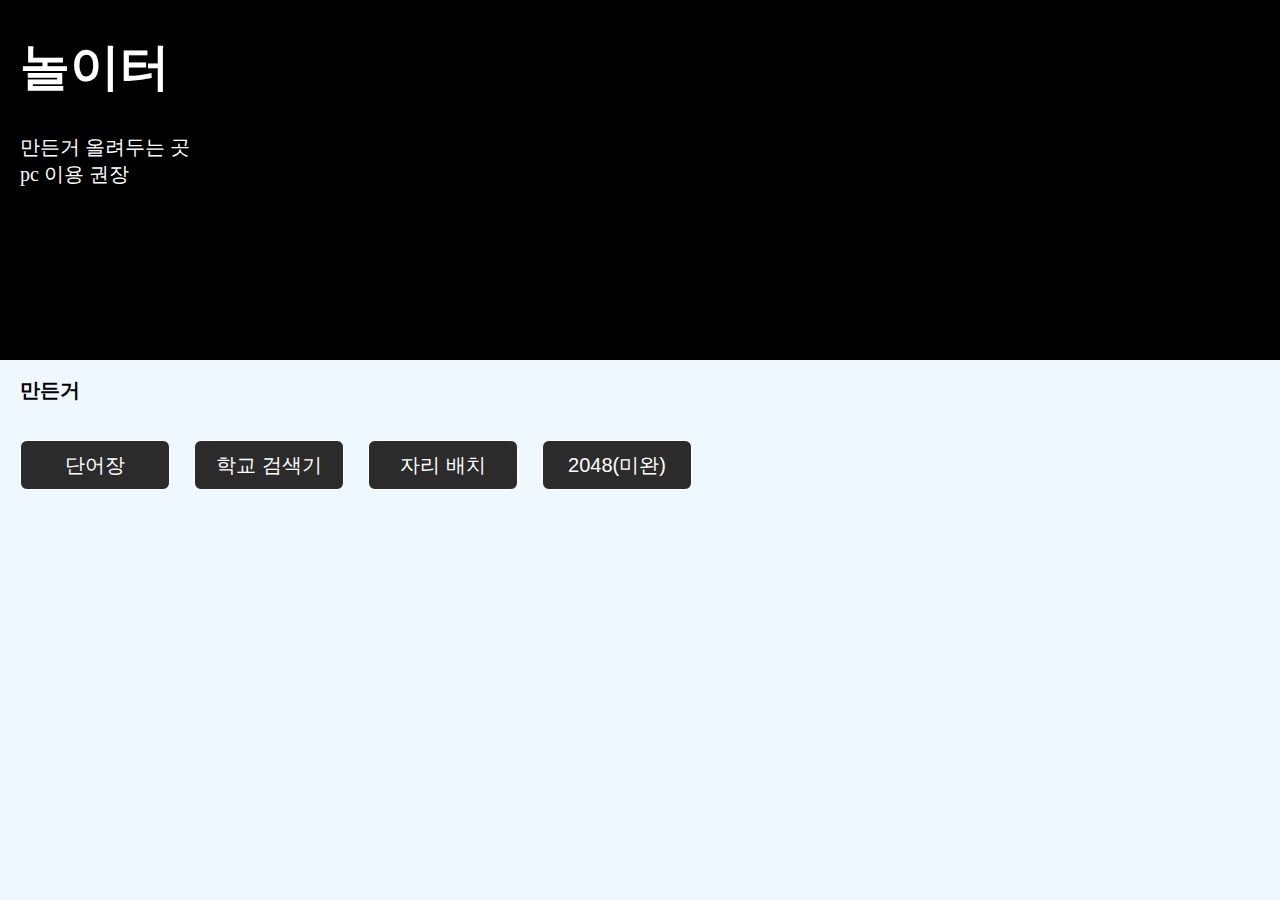
<file: index.html>
<!DOCTYPE html>
<html lang="en">
<head>
    <meta charset="UTF-8">
    <meta http-equiv="X-UA-Compatible" content="IE=edge">
    <meta name="viewport" content="width=device-width, initial-scale=1.0">
    <title>놀이터</title>
    <link href="style.css" rel="stylesheet"> 
</head>
<body>
    <div class="half">
        <h1 class="title" onclick="location.href='https:\/\/github.com/Cyanicmoon'">놀이터</h1>
        <p class="info">만든거 올려두는 곳<br>pc 이용 권장</p>
    </div>
    <div class="things">
        <h2 class="methods">만든거</h2>
        <button class="button-methods" onclick="location.href='/WordTest'">단어장</button>
        <!--<button class="button-methods" onclick="location.href='/CheckList'">체크리스트</button>-->
        <button class="button-methods" onclick="location.href='/SearchSchool'">학교 검색기</button>
        <button class="button-methods" onclick="location.href='/MixSeat'">자리 배치</button>
        <button class="button-methods" onclick="location.href='/2048'">2048(미완)</button>
    </div>
</body>
</html>
</file>
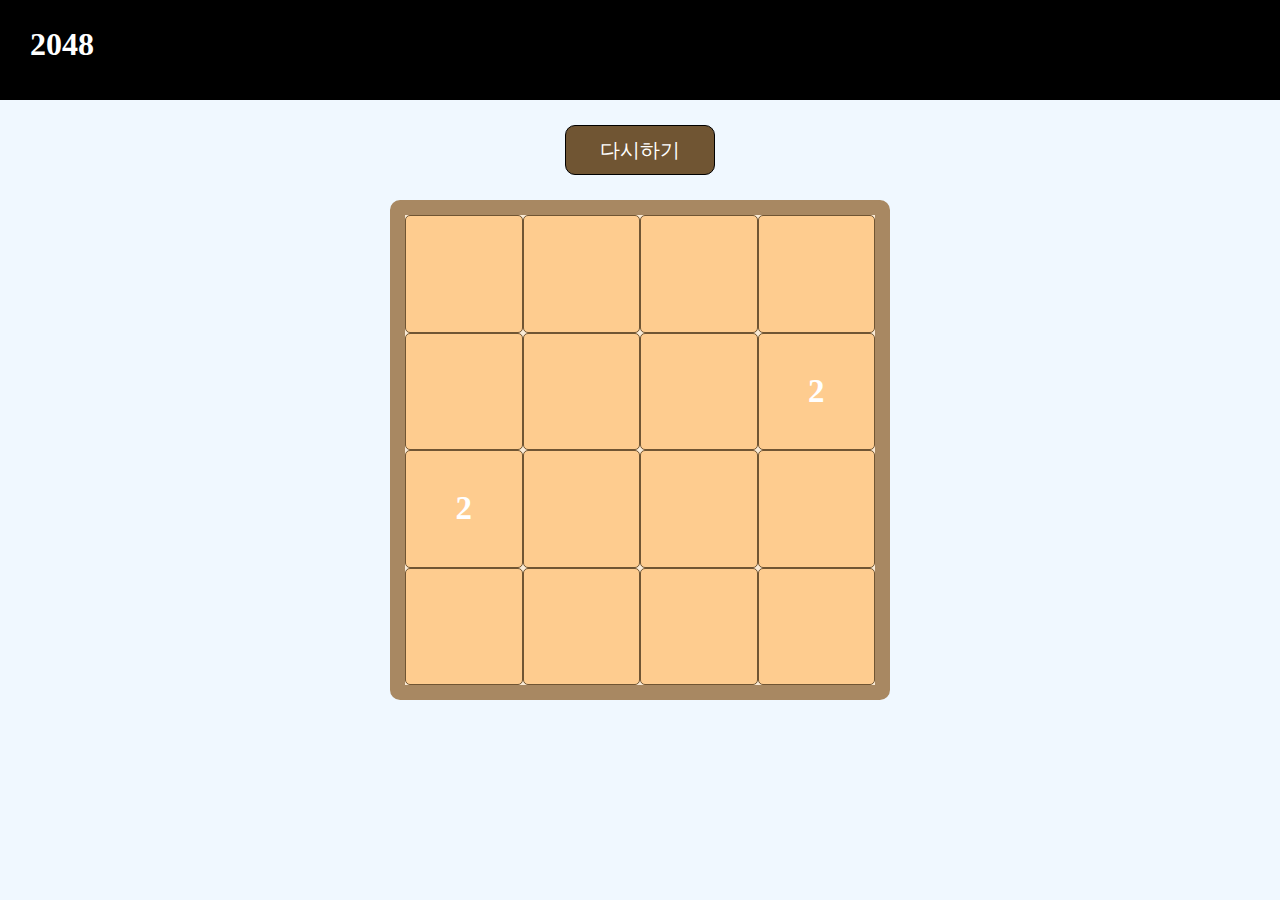
<file: 2048/index.html>
<!DOCTYPE html>
<html lang="en">
<head>
    <meta charset="UTF-8">
    <meta http-equiv="X-UA-Compatible" content="IE=edge">
    <meta name="viewport" content="width=device-width, initial-scale=1.0">
    <title>2048</title>
    <link href="style.css"  rel="stylesheet">
</head>
<body>
    <header>
        <h1 class="title">2048</h1>
        <!-- <h2 class="maker">Made by Lati</h2> -->
    </header>
    <div class="container">
        <input type="button" class="restart" onclick="restart()" value="다시하기">
        <div class="main-div">
            <div class="line-div">
                <div class="item-div">
                    <p class="num-p"></p>
                </div>
                <div class="item-div">
                    <p class="num-p"></p>
                </div>
                <div class="item-div">
                    <p class="num-p"></p>
                </div>
                <div class="item-div">
                    <p class="num-p"></p>
                </div>
            </div>
            <div class="line-div">
                <div class="item-div">
                    <p class="num-p"></p>
                </div>
                <div class="item-div">
                    <p class="num-p"></p>
                </div>
                <div class="item-div">
                    <p class="num-p"></p>
                </div>
                <div class="item-div">
                    <p class="num-p"></p>
                </div>
            </div>
            <div class="line-div">
                <div class="item-div">
                    <p class="num-p"></p>
                </div>
                <div class="item-div">
                    <p class="num-p"></p>
                </div>
                <div class="item-div">
                    <p class="num-p"></p>
                </div>
                <div class="item-div">
                    <p class="num-p"></p>
                </div>
            </div>
            <div class="line-div">
                <div class="item-div">
                    <p class="num-p"></p>
                </div>
                <div class="item-div">
                    <p class="num-p"></p>
                </div>
                <div class="item-div">
                    <p class="num-p"></p>
                </div>
                <div class="item-div">
                    <p class="num-p"></p>
                </div>
            </div>
        </div>
    </div>
</body>
<script src="main.js"></script>
</html>
</file>
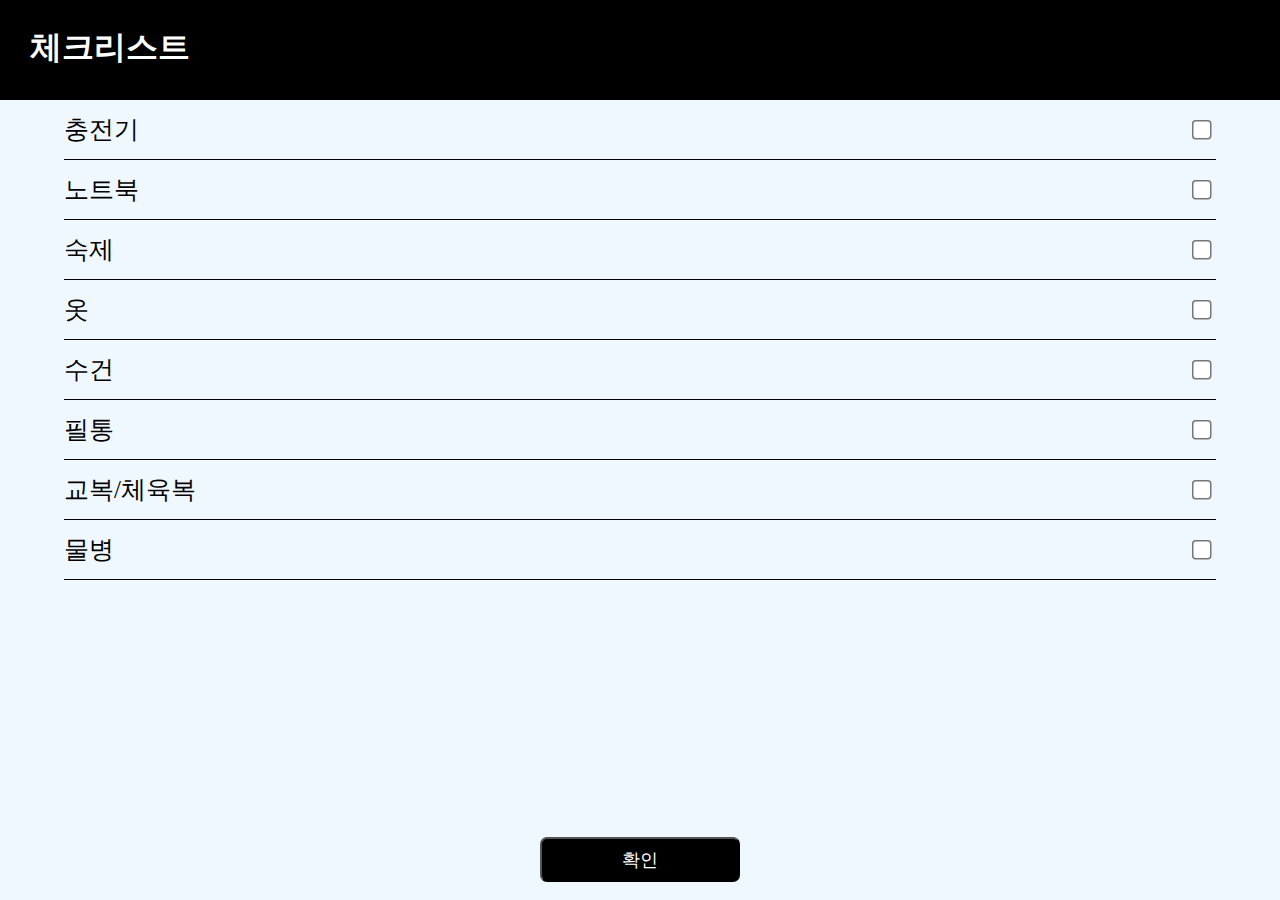
<file: CheckList/index.html>
<!DOCTYPE html>
<html lang="en">
<head>
    <meta charset="UTF-8">
    <meta http-equiv="X-UA-Compatible" content="IE=edge">
    <meta name="viewport" content="width=device-width, initial-scale=1.0">
    <title>체크리스트</title>
    <link href="./checklist-style.css"  rel="stylesheet">
</head>
<body>
    <header>
        <h1 class="title">체크리스트</h1>
        <!--<h2 class="maker">Made by Lati</h2>-->
    </header>
    <div id="container">
        
    </div>
    
    <button class="btn" onclick="clicked_btn()">확인</button>
    <script src="main.js"></script>
</body>
</html>
</file>
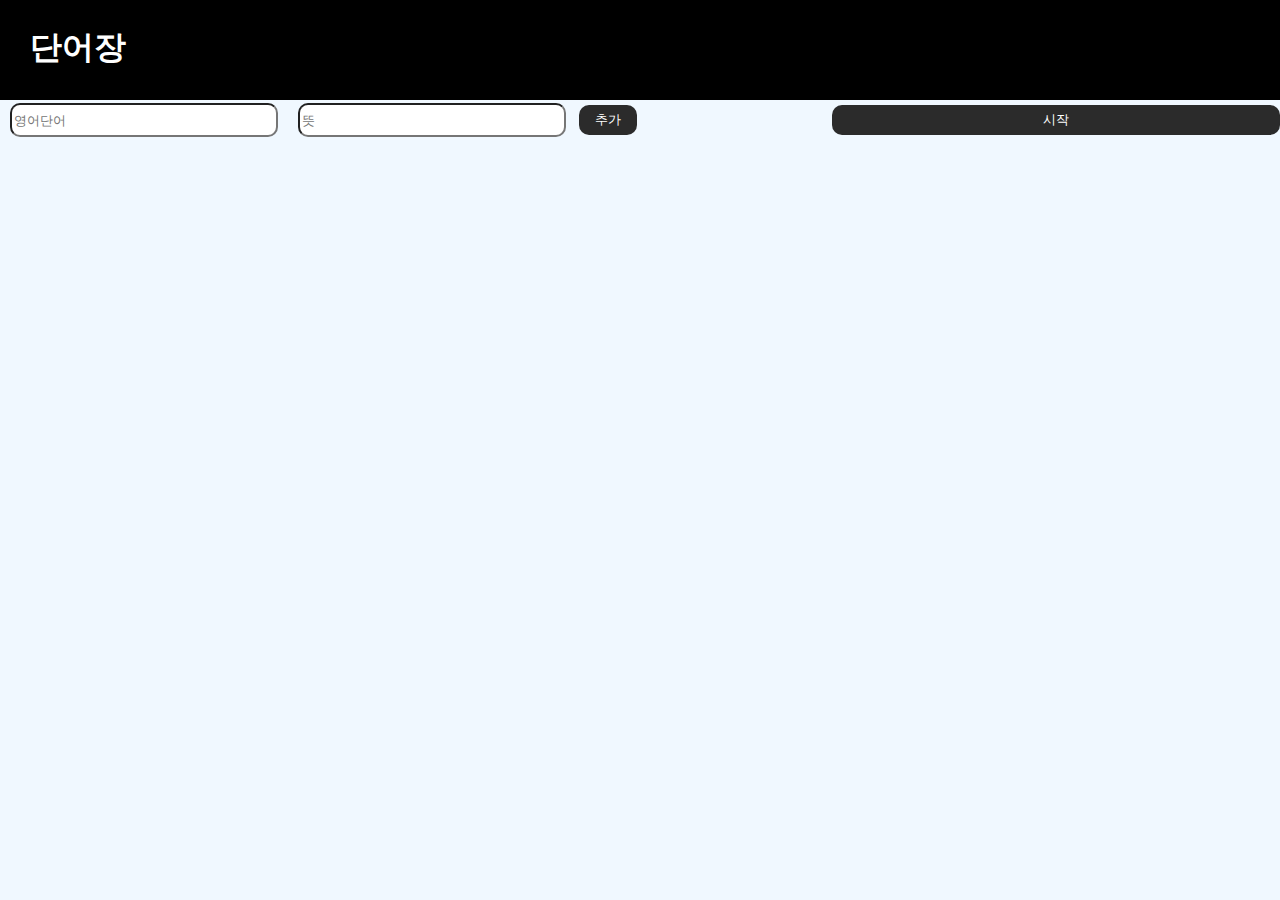
<file: WordTest/index.html>
<!DOCTYPE html>
<html>
<head>
    <meta charset="UTF-8">
    <meta h ttp-equiv="X-UA-Compatible" content="IE=edge">
    <meta name="viewport" content="width=device-width, initial-scale=1.0">
    <title>단어장</title>
    <link href="style.css" rel="stylesheet">
    <script src="main.js"></script>
</head>
<body id="body">
    <header>
        <h1 class="title">단어장</h1>
        <!--<h2 class="maker">Made by Lati</h2>-->
    </header>

    <div class="method-bar">
        <div class="add-bar">
            <div class="add">
                <div class="add-word">
                    <input type="text" class="input-word" id="english" onKeypress="javascript:if(event.keyCode==13) {add_word()}" placeholder="영어단어">
                </div>
                <div class="add-mean">
                    <input type="text" class="input-word" id="korean" onKeypress="javascript:if(event.keyCode==13) {add_word()}" placeholder="뜻">
                </div>
            </div>
            <div class="add-btn-place">
                <button type="submit" class="add-btn" onclick="add_word()">추가</button>
            </div>
        </div>
        <div class="start-bar">
            <button class="start-btn" onclick="start()">시작</button>
        </div>
    </div>
    <div class="container" id="list">
    </div>
</body>
</html>
</file>
<file: style.css>
div, header{
    box-sizing: border-box;
}
body{
    margin: 0px;
    background-color: aliceblue;
}
.half{
    background-color: black;
    width: 100%;
    height: 40%;
    position: absolute;
    color: white;
    z-index: 0;
}
.title{
    font-size: 50px;
    margin-left: 20px;
    cursor: pointer;
}
.info{
    font-size: 20px;
    margin-left: 20px;
    margin-right: 20px;
}
.things{
    width: 100%;
    height: 60%;
    position: absolute;
    bottom: 0;
}
.methods{
    font-size: 20px;
    color: black;
    margin-left: 20px;
}
button:hover{
    background-color: rgb(65, 65, 65);
}
.button-methods{
    color: white;
    border: 1px solid white;
    border-radius: 7px;
    background-color: rgb(43, 43, 43);
    width: 150px;
    height: 50px;
    font-size: 20px;
    margin-top: 20px;
    margin-left: 20px;
    margin-right: 0px;
    cursor: pointer;
}
</file>
<file: 2048/style.css>
div, header{
    box-sizing: border-box;
}
body{
    margin: 0px;
    background-color: aliceblue;
    -webkit-user-select:none;
    -moz-user-select:none;
    -ms-user-select:none;
    user-select:none;
}

header{
    background-color: black;
    color: white;
    width: 100%;
    height: 100px;
    position: relative;
}
.title{
    position: absolute;
    top: 5px;
    left: 30px;
}
.container{
    position: absolute;
    width: 100%;
    height: 100%;
    position: relative;
    /* background-color: antiquewhite; */
    /* display: flex; */
    /* justify-content: space-evenly; */
}
.main-div{
    background-color: rgb(232, 232, 232);
    width: 500px;
    height: 500px;
    border-radius: 10px;
    border: 15px solid rgb(168, 136, 98);
    position: relative;
    left: 0;
    right: 0;
    margin: auto;
    top: 100px;
}
.line-div{
    background-color: antiquewhite;
    width: 100%;
    height: 25%;
    display: flex;
    /* border-bottom: 1px solid black; */
}
.item-div{
    width: 25%;
    height: 100%;
    background-color: rgb(254, 204, 143);
    border-radius: 5px;
    display: flex;
    align-items: center;
    justify-content: center;
    border: 1px solid rgb(112, 85, 51);
}
.num-p{
    margin: 0;
    font-size: 33px;
    font-weight: 600;
    color: white;
}
.restart{
    width: 150px;
    height: 50px;
    font-size: 20px;
    background-color: rgb(112, 85, 51);
    color: white;
    border: 1px solid black;
    border-radius: 10px;
    position: absolute;
    /* bottom: 10%; */
    left: 0;
    right: 0;
    top: 25px;
    margin: auto;
    cursor: pointer;
}
.restart:active{
    background-color: rgb(79, 58, 32);
}
</file>
<file: CheckList/checklist-style.css>
div, header{
    box-sizing: border-box;
}
body{
    margin: 0px;
    background-color: aliceblue;
}

header{
    background-color: black;
    color: white;
    width: 100%;
    height: 100px;
    position: relative;
}
.title{
    position: absolute;
    top: 5px;
    left: 30px;
}
.maker{
    position: absolute;
    bottom: 0;
    right: 2%;
    font-size: 16px;
}
#container{
    width: 90%;
    height: 100%;
    position: relative;
    left: 0;
    right: 0;
    margin: auto;
}
.list{
    width: 100%;
    height: 60px; 
    border-bottom: 1px solid black;   
    position: relative;
}
.txt{
    position: absolute;
    left: 0;
    font-size: 25px;
    bottom: -20%;
}
.check{
    position: absolute;
    right: 0;
    bottom: 25%;
    zoom: 1.5;
    cursor: pointer;
}
.btn{
    background-color: black;
    color: white;
    border-radius: 7px;
    font-size: 18px;
    width: 30%;
    max-width: 200px;
    min-width: 100px;
    height: 5%;
    position: fixed;
    left: 0;
    right: 0;
    margin: auto;
    bottom: 2%;
    cursor: pointer;
}
button:hover{
    background-color: rgb(65, 65, 65);
}
</file>
<file: WordTest/style.css>
div, header{
    box-sizing: border-box;
}
body{
    margin: 0px;
    background-color: aliceblue;
}

header{
    background-color: black;
    color: white;
    width: 100%;
    height: 100px;
    position: relative;
}
.title{
    position: absolute;
    top: 5px;
    left: 30px;
}
.maker{
    position: absolute;
    bottom: 0;
    right: 2%;
    font-size: 16px;
}
.method-bar{
    width: 100%;
    height: 40px;
}
.add-bar{
    width: 50%;
    height: 40px;
    position: absolute;
    left: 0;
}
.start-bar{
    width: 50%;
    height: 40px;
    position: absolute;
    right: 0;
}
.add{
    width: 90%;
    height: 40px;
    position: absolute;
    left: 0;
}
.add-word{
    width: 50%;
    height: 40px;
    position: absolute;
    left: 0;
}
.add-mean{
    width: 50%;
    height: 40px;
    position: absolute;
    right: 0;
}
.add-btn-place{
    width: 10%;
    height: 40px;
    position: absolute;
    right: 0;
}
.add-btn{
    width: 90%;
    min-width: 40px;
    height: 70%;
    min-height: 30px;
    border: none;
    border-radius: 10px;
    background-color: rgb(43, 43, 43);
    color: white;
    position: absolute;
    top: 0;
    bottom: 0;
    left: 0;
    right: 0;
    margin: auto;
    cursor: pointer;
}
.add-btn:hover{
    background-color: rgb(65, 65, 65);
}
.input-word{
    width: 90%;
    height: 70%;
    border-radius: 10px;
    position: absolute;
    top: 0;
    bottom: 0;
    left: 0;
    right: 0;
    margin: auto;
}
.start-btn{
    width: 70%;
    min-width: 40px;
    height: 70%;
    min-height: 30px;
    border: none;
    border-radius: 10px;
    background-color: rgb(43, 43, 43);
    color: white;
    position: absolute;
    top: 0;
    bottom: 0;
    right: 0;
    margin: auto;
    cursor: pointer;
}
.start-btn:hover{
    background-color: rgb(65, 65, 65);
}
.frame{
    width: 100%;
    height: 100%;
    position: absolute;
    top: 0;
    bottom: 0;
    right: 0;
    left: 0;
    margin: auto;
    background-color: aliceblue;
}
.question{
    font-size: 50px;
    text-align: center;
    position: absolute;
    top: 100px;
    left: 0;
    right: 0;
    margin: auto;
}
#answer{
    width: 90%;
    height: 20%;
    font-size: 20px;
    max-width: 600px;
    border-radius: 10px;
    position: absolute;
    left: 0;
    right: 0;
    margin: auto;
    top: 400px;
}
.cnt{
    font-size: 30px;
    text-align: center;
    position: absolute;
    top: 30px;
    right: 30px;
}
.temp{
    display: none;
}
.submit_answer{
    width: 100px;
    height: 60px;
    border-radius: 10px;
    position: absolute;
    left: 0;
    right: 0;
    margin: auto;
    top: 600px;
    text-align: center;
    font-size: 20px;
    cursor: pointer;
}
.submit_answer:hover{
    background-color: rgb(201, 200, 200);
}
.restart-btn{
    width: 100px;
    height: 60px;
    border-radius: 10px;
    position: absolute;
    left: 0;
    right: 0;
    margin: auto;
    top: 300px;
    text-align: center;
    font-size: 20px;
    cursor: pointer;
}
.restart-btn:hover{
    background-color: rgb(201, 200, 200);
}
.container{
    width: 100%;
    height: 100%;
    position: relative;
}
.word-div{
    width: 100%;
    height: 80px;
    border-radius: 10px;
    border: 2px solid black;
    margin-top: 1%;
    position: relative;
}
.p-word{
    font-size: 4vh;
    position: absolute;
    top: 0;
    left: 0;
    right: 0;
    margin: auto;
    text-align: center;
}
.div-korean{
    width:50%;
    height: 40px;
    position: absolute;
    right: 0;
    top: 10%;
}
.div-english{
    width:50%;
    height: 40px;
    position: absolute;
    left: 0;
    top: 10%;
}
</file>
